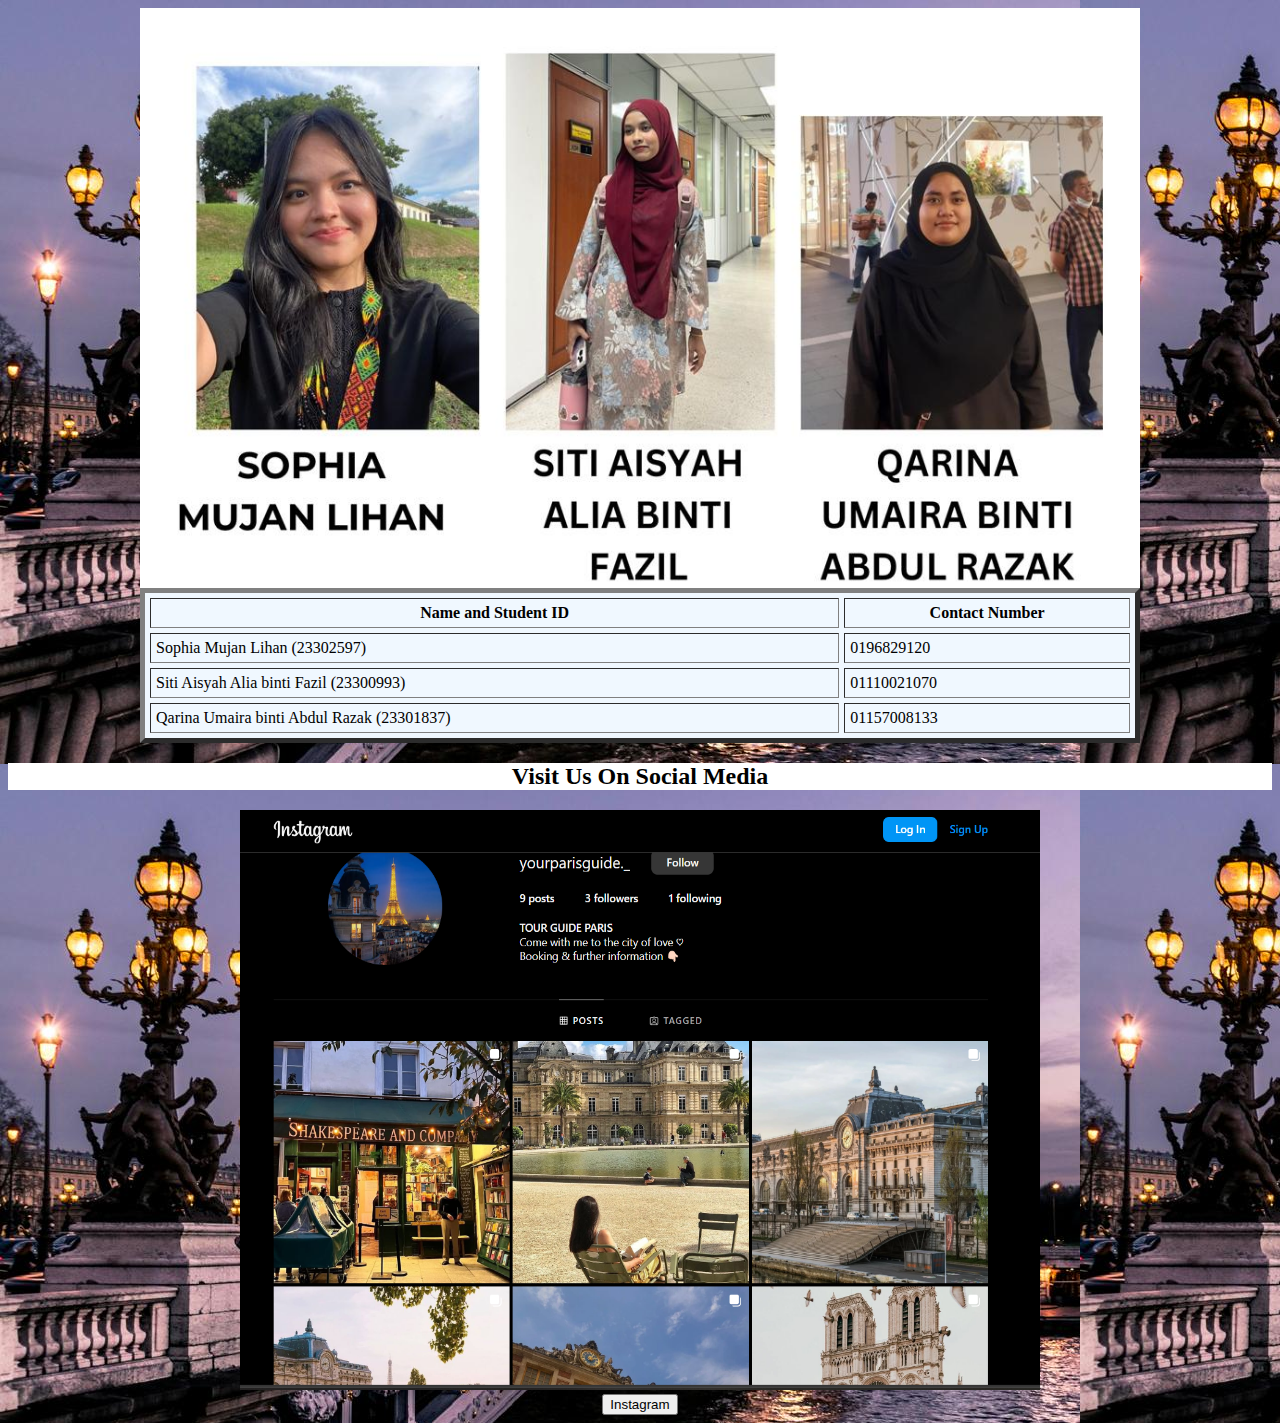
<file: page 2.html>
<!doctype html>
<html>
<head>
<meta charset="utf-8">
<title>page 2</title>
<link href="for page 2.css" rel="stylesheet"
<style type="text/css">
</head>

<body>
	
	  <table style="background-color:aliceblue" align="center" width="1000" border="5" cellspacing="5" cellpadding="5">
  <tbody>
    <tr>
      <th scope="Name">Name and Student ID</th>
      <th scope="Contact Number">Contact Number</th>
    </tr>
    <tr>
      <td>Sophia Mujan Lihan (23302597)</td>
      <td>0196829120</td>
    </tr>
    <tr>
      <td>Siti Aisyah Alia binti Fazil (23300993)</td>
      <td>01110021070</td>
    </tr>
    <tr>
      <td>Qarina Umaira binti Abdul Razak (23301837)</td>
      <td>01157008133</td>
    </tr>
  </tbody>
		  
		  <div align="center">
		  <img src="Group member 2.jpg" alt="description of members" width="1000px" height="580px" align="center">
		  </div>
		  
		  <div> 
		  </div>
		  
		
			  
			 
	</table>
	<div>
	<h2 style="text-align: center;">Visit Us On Social Media</h2>
	</div>
	
	<div align="center">
	<img src="instagram.png" width="800px" height="580px" alt="description of instagram">
	</div>
	
	<div align="center"><a href= "https://www.instagram.com/yourparisguide._?igsh=MXJlajc5Zmw4c2s3eA=="><button>Instagram</button></a>
	</div>
</body>
</html>
</file>
<file: for page 2.css>
@charset "utf-8";
/* CSS Document */

body{
	background-image: url("paris page 2.jpg")
		
}
h2{
	background-color: white;
	text-align: center
	
}
</file>
